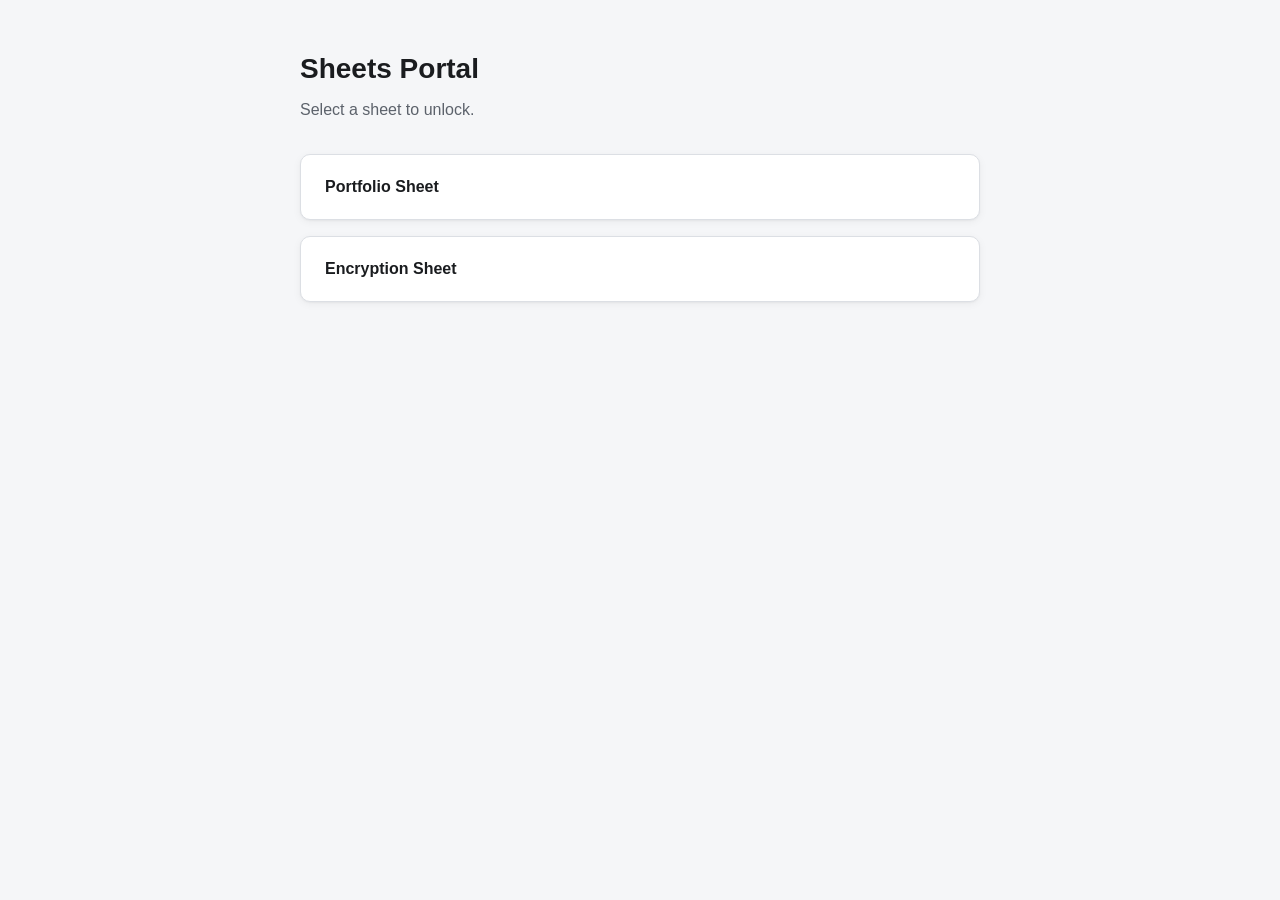
<file: index.html>
<!doctype html>
<html lang="en">
<head>
  <meta charset="utf-8" />
  <meta name="viewport" content="width=device-width, initial-scale=1" />
  <meta name="robots" content="noindex,nofollow" />
  <title>Sheets Portal</title>
  <link rel="stylesheet" href="style.css" />
</head>
<body>
  <main class="container">
    <h1>Sheets Portal</h1>
    <p class="subtitle">Select a sheet to unlock.</p>

    <nav class="cards">
      <a class="card" href="viewer.html?sheet=portfolio">Portfolio Sheet</a>
      <a class="card" href="viewer.html?sheet=encryption">Encryption Sheet</a>
    </nav>
  </main>
</body>
</html>
</file>
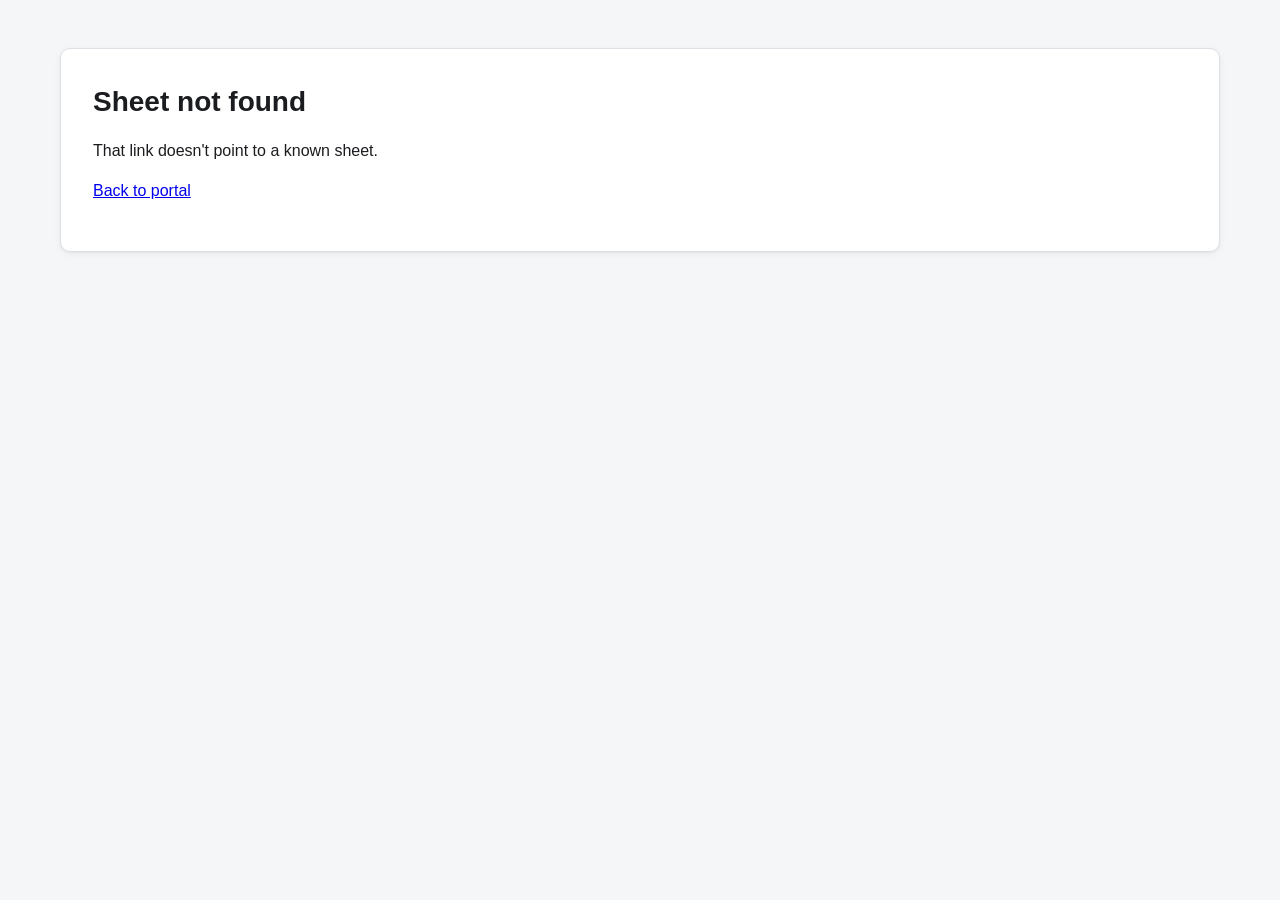
<file: viewer.html>
<!doctype html>
<html lang="en">
<head>
  <meta charset="utf-8" />
  <meta name="viewport" content="width=device-width, initial-scale=1" />
  <meta name="robots" content="noindex,nofollow" />
  <title>Sheets Portal</title>
  <link rel="stylesheet" href="style.css" />
</head>
<body>
  <main class="container viewer">
    <section id="notfound" class="state" hidden>
      <h1>Sheet not found</h1>
      <p>That link doesn't point to a known sheet.</p>
      <p><a href="index.html">Back to portal</a></p>
    </section>

    <section id="locked" class="state" hidden>
      <h1 id="locked-title">Locked</h1>
      <form id="unlock-form" autocomplete="off">
        <label for="password">Password</label>
        <input
          id="password"
          type="password"
          name="password"
          autocomplete="current-password"
          required
        />
        <div id="error" class="error" hidden>Incorrect password</div>
        <div class="row">
          <a class="link" href="index.html">Back</a>
          <button type="submit">Unlock</button>
        </div>
      </form>
    </section>

    <section id="unlocked" class="state unlocked" hidden>
      <header class="viewer-header">
        <h1 id="unlocked-title"></h1>
        <button id="lock-btn" type="button">Lock this sheet</button>
      </header>
      <iframe
        id="sheet-frame"
        title="Sheet"
        referrerpolicy="no-referrer"
      ></iframe>
    </section>
  </main>

  <script type="module">
    import { SHEETS, SESSION_TIMEOUT_MS } from "./config.js";

    // ---- helpers -----------------------------------------------------------
    const $ = (id) => document.getElementById(id);
    const show = (id) => $(id).hidden = false;
    const hide = (id) => $(id).hidden = true;

    async function sha256Hex(text) {
      const buf = await crypto.subtle.digest(
        "SHA-256",
        new TextEncoder().encode(text),
      );
      return Array.from(new Uint8Array(buf))
        .map((b) => b.toString(16).padStart(2, "0"))
        .join("");
    }

    function storageKey(sheetKey) {
      return `${sheetKey}_unlock`;
    }

    // Fixed-expiry check. Not sliding — the record is valid only for
    // SESSION_TIMEOUT_MS from the moment of login.
    function hasValidUnlock(sheetKey) {
      const raw = sessionStorage.getItem(storageKey(sheetKey));
      if (!raw) return false;
      try {
        const rec = JSON.parse(raw);
        if (
          rec &&
          typeof rec.time === "number" &&
          Date.now() - rec.time < SESSION_TIMEOUT_MS
        ) {
          return true;
        }
      } catch (_) {
        // fall through
      }
      sessionStorage.removeItem(storageKey(sheetKey));
      return false;
    }

    // ---- flow --------------------------------------------------------------
    const sheetKey = new URLSearchParams(location.search).get("sheet");
    const sheet = sheetKey ? SHEETS[sheetKey] : null;

    if (!sheet) {
      document.title = "Sheet not found — Sheets Portal";
      show("notfound");
    } else {
      document.title = `${sheet.name} — Sheets Portal`;
      $("locked-title").textContent = sheet.name;
      $("unlocked-title").textContent = sheet.name;

      const openViewer = () => {
        // Set the iframe src only after the gate passes. The browser address
        // bar keeps showing viewer.html?sheet=... — the real docs.google.com
        // URL only ever lives inside the iframe.
        $("sheet-frame").src = sheet.embedUrl;
        hide("locked");
        hide("notfound");
        show("unlocked");
      };

      const showLocked = () => {
        hide("unlocked");
        hide("notfound");
        show("locked");
        $("password").focus();
      };

      if (hasValidUnlock(sheetKey)) {
        openViewer();
      } else {
        showLocked();
      }

      $("unlock-form").addEventListener("submit", async (e) => {
        e.preventDefault();
        const pw = $("password").value;
        const hash = await sha256Hex(pw);
        if (hash.toLowerCase() === sheet.passwordHash.toLowerCase()) {
          sessionStorage.setItem(
            storageKey(sheetKey),
            JSON.stringify({ time: Date.now() }),
          );
          hide("error");
          $("password").value = "";
          openViewer();
        } else {
          show("error");
          $("password").value = "";
          $("password").focus();
        }
      });

      $("lock-btn").addEventListener("click", () => {
        sessionStorage.removeItem(storageKey(sheetKey));
        location.reload();
      });
    }
  </script>
</body>
</html>
</file>
<file: style.css>
:root {
  --bg: #f5f6f8;
  --surface: #ffffff;
  --border: #dcdfe4;
  --text: #1a1c1f;
  --muted: #5c626b;
  --accent: #2f5bd7;
  --accent-hover: #24499f;
  --danger: #b3261e;
  --shadow: 0 1px 2px rgba(0, 0, 0, 0.04), 0 2px 8px rgba(0, 0, 0, 0.05);
}

* {
  box-sizing: border-box;
}

html,
body {
  margin: 0;
  padding: 0;
  background: var(--bg);
  color: var(--text);
  font-family: -apple-system, BlinkMacSystemFont, "Segoe UI", Roboto, Oxygen,
    Ubuntu, Cantarell, "Helvetica Neue", Arial, sans-serif;
  font-size: 16px;
  line-height: 1.5;
}

.container {
  max-width: 720px;
  margin: 0 auto;
  padding: 48px 20px;
}

h1 {
  font-size: 1.75rem;
  margin: 0 0 8px;
}

.subtitle {
  color: var(--muted);
  margin: 0 0 32px;
}

/* Landing cards */
.cards {
  display: grid;
  gap: 16px;
}

.card {
  display: block;
  padding: 20px 24px;
  background: var(--surface);
  border: 1px solid var(--border);
  border-radius: 10px;
  color: var(--text);
  text-decoration: none;
  font-weight: 600;
  box-shadow: var(--shadow);
  transition: border-color 120ms ease, transform 120ms ease;
}

.card:hover,
.card:focus-visible {
  border-color: var(--accent);
  outline: none;
  transform: translateY(-1px);
}

/* Locked / not-found states */
.state {
  background: var(--surface);
  border: 1px solid var(--border);
  border-radius: 10px;
  padding: 32px;
  box-shadow: var(--shadow);
}

form label {
  display: block;
  font-weight: 600;
  margin-bottom: 6px;
}

form input[type="password"] {
  width: 100%;
  padding: 10px 12px;
  border: 1px solid var(--border);
  border-radius: 8px;
  font: inherit;
  background: #fff;
}

form input[type="password"]:focus {
  outline: none;
  border-color: var(--accent);
  box-shadow: 0 0 0 3px rgba(47, 91, 215, 0.15);
}

.error {
  color: var(--danger);
  margin-top: 10px;
  font-size: 0.9rem;
}

.row {
  display: flex;
  align-items: center;
  justify-content: space-between;
  margin-top: 20px;
  gap: 12px;
}

button {
  font: inherit;
  font-weight: 600;
  padding: 10px 18px;
  border: 0;
  border-radius: 8px;
  background: var(--accent);
  color: #fff;
  cursor: pointer;
  transition: background 120ms ease;
}

button:hover,
button:focus-visible {
  background: var(--accent-hover);
  outline: none;
}

.link {
  color: var(--muted);
  text-decoration: none;
}

.link:hover {
  color: var(--text);
  text-decoration: underline;
}

/* Unlocked viewer */
.viewer {
  max-width: 1200px;
}

.state.unlocked {
  padding: 16px;
}

.viewer-header {
  display: flex;
  align-items: center;
  justify-content: space-between;
  gap: 12px;
  margin-bottom: 12px;
}

.viewer-header h1 {
  font-size: 1.15rem;
  margin: 0;
}

#lock-btn {
  background: transparent;
  color: var(--accent);
  border: 1px solid var(--border);
  padding: 8px 14px;
}

#lock-btn:hover,
#lock-btn:focus-visible {
  background: #fff;
  border-color: var(--accent);
}

#sheet-frame {
  width: 100%;
  height: 85vh;
  border: 0;
  border-radius: 8px;
  background: #fff;
  display: block;
}

@media (max-width: 480px) {
  .container {
    padding: 24px 14px;
  }

  .state {
    padding: 20px;
  }

  #sheet-frame {
    height: 80vh;
  }

  .viewer-header {
    flex-direction: column;
    align-items: stretch;
  }

  .viewer-header h1 {
    text-align: center;
  }
}
</file>
